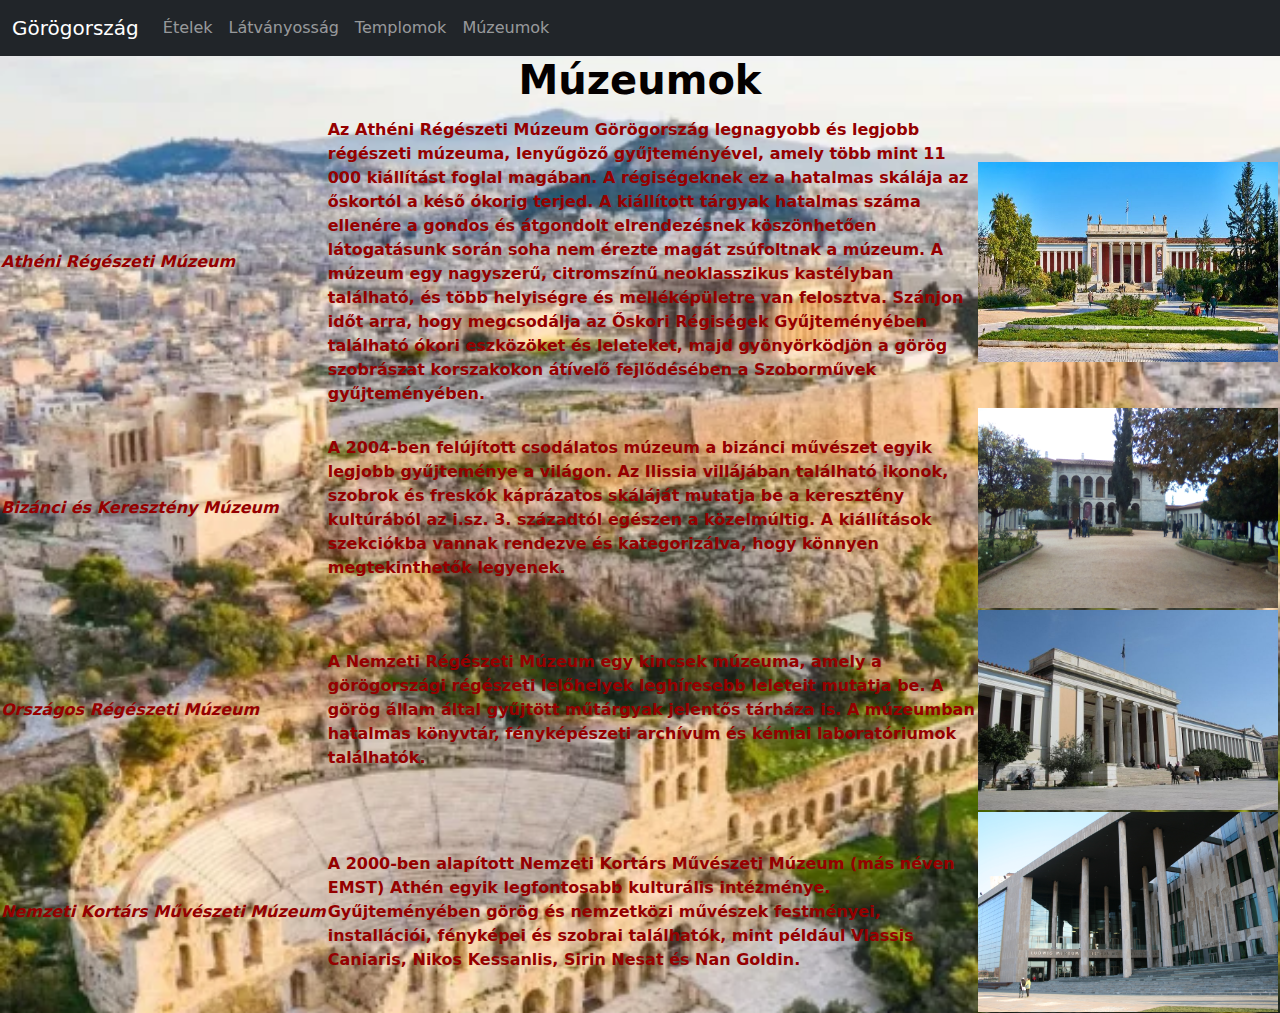
<file: muzeum.html>
<!DOCTYPE html>
<html lang="hu">
<head>
    <meta charset="UTF-8">
    <meta name="viewport" content="width=device-width, initial-scale=1.0">
    <title>Múzeumok</title>
    <link rel="stylesheet" href="muzeum.css">
     <!-- Latest compiled and minified CSS -->
<link href="https://cdn.jsdelivr.net/npm/bootstrap@5.3.3/dist/css/bootstrap.min.css" rel="stylesheet">

<!-- Latest compiled JavaScript -->
<script src="https://cdn.jsdelivr.net/npm/bootstrap@5.3.3/dist/js/bootstrap.bundle.min.js"></script> 
</head>
<body>
    <div id="Menu"></div>

    <h1 style="color: rgb(4, 0, 0); text-align: center;"><strong>Múzeumok</strong></h1>

    <div style="color: white; font-weight: bold; margin: 5px" id="templomAdatok" class="row "></div>


    <table>
        <tr>
          <td style="font-style: italic;">Athéni Régészeti Múzeum</td>
          <td style=" width: 650px">Az Athéni Régészeti Múzeum Görögország legnagyobb és legjobb régészeti múzeuma, lenyűgöző gyűjteményével, amely több mint 11 000 kiállítást foglal magában. A régiségeknek ez a hatalmas skálája az őskortól a késő ókorig terjed. A kiállított tárgyak hatalmas száma ellenére a gondos és átgondolt elrendezésnek köszönhetően látogatásunk során soha nem érezte magát zsúfoltnak a múzeum. A múzeum egy nagyszerű, citromszínű neoklasszikus kastélyban található, és több helyiségre és melléképületre van felosztva. Szánjon időt arra, hogy megcsodálja az Őskori Régiségek Gyűjteményében található ókori eszközöket és leleteket, majd gyönyörködjön a görög szobrászat korszakokon átívelő fejlődésében a Szoborművek gyűjteményében.</td>
          <td><img style="height: 200px; width: 300px;" class="img-fluid" src="muzeum/1.jpg" alt=""></td>
        </tr>
        <tr>
          <td style="font-style: italic;">Bizánci és Keresztény Múzeum</td>
          <td style=" width: 650px">A 2004-ben felújított csodálatos múzeum a bizánci művészet egyik legjobb gyűjteménye a világon. Az Ilissia villájában található ikonok, szobrok és freskók káprázatos skáláját mutatja be a keresztény kultúrából az i.sz. 3. századtól egészen a közelmúltig. A kiállítások szekciókba vannak rendezve és kategorizálva, hogy könnyen megtekinthetők legyenek.</td>
          <td><img style="height: 200px; width: 300px;" class="img-fluid" src="muzeum/2.jpg" alt=""></td>
        </tr>
        <tr>
            <td style="font-style: italic;">Országos Régészeti Múzeum</td>
            <td style=" width: 650px">A Nemzeti Régészeti Múzeum egy kincsek múzeuma, amely a görögországi régészeti lelőhelyek leghíresebb leleteit mutatja be. A görög állam által gyűjtött műtárgyak jelentős tárháza is. A múzeumban hatalmas könyvtár, fényképészeti archívum és kémiai laboratóriumok találhatók.</td>
            <td><img style="height: 200px; width: 300px;" class="img-fluid" src="muzeum/3.jpg" alt=""></td>
          </tr>
          <tr>
            <td style="font-style: italic;">Nemzeti Kortárs Művészeti Múzeum</td>
            <td style=" width: 650px">A 2000-ben alapított Nemzeti Kortárs Művészeti Múzeum (más néven EMST) Athén egyik legfontosabb kulturális intézménye. Gyűjteményében görög és nemzetközi művészek festményei, installációi, fényképei és szobrai találhatók, mint például Vlassis Caniaris, Nikos Kessanlis, Sirin Nesat és Nan Goldin.</td>
            <td><img style="height: 200px; width: 300px;" class="img-fluid" src="muzeum/4.jpg" alt=""></td>
          </tr>
      </table>









    <script src="alap.js"></script>
    <script src="muzeum.js"></script>
    
</body>
</html>
</file>
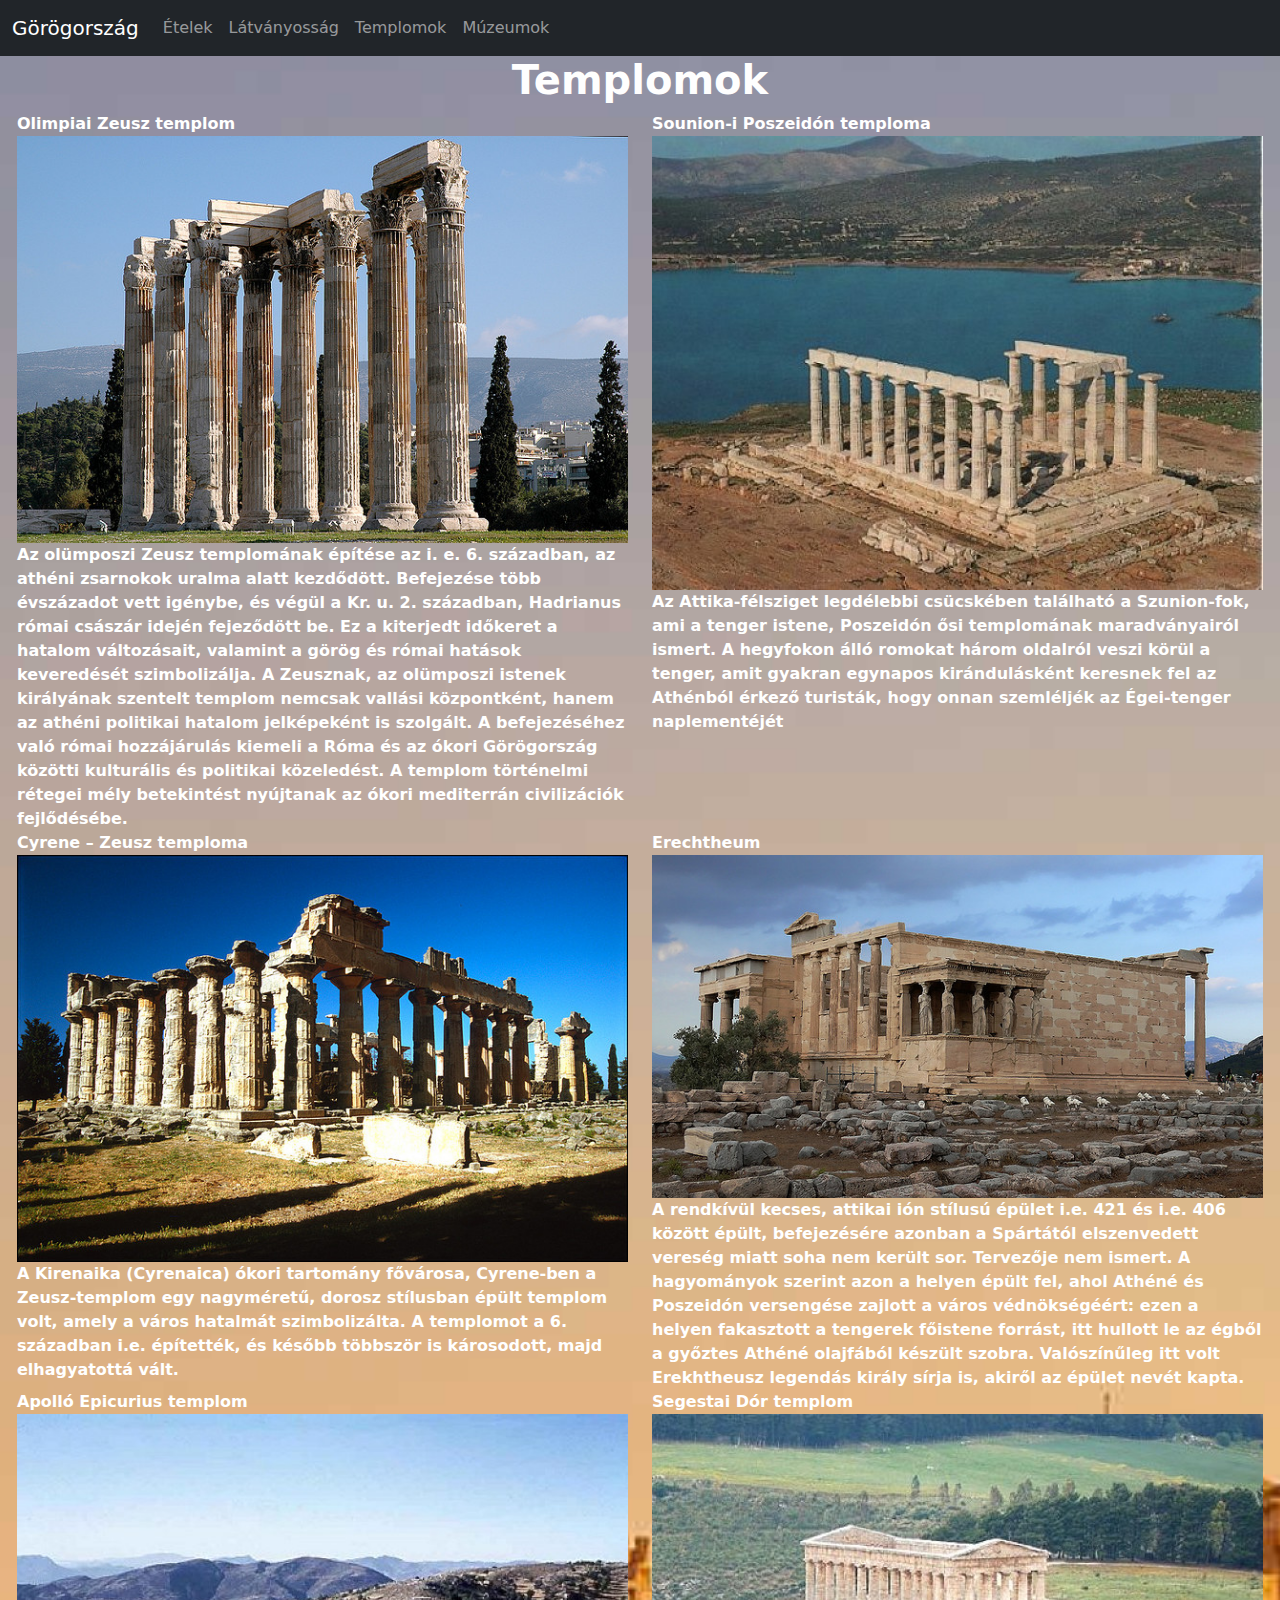
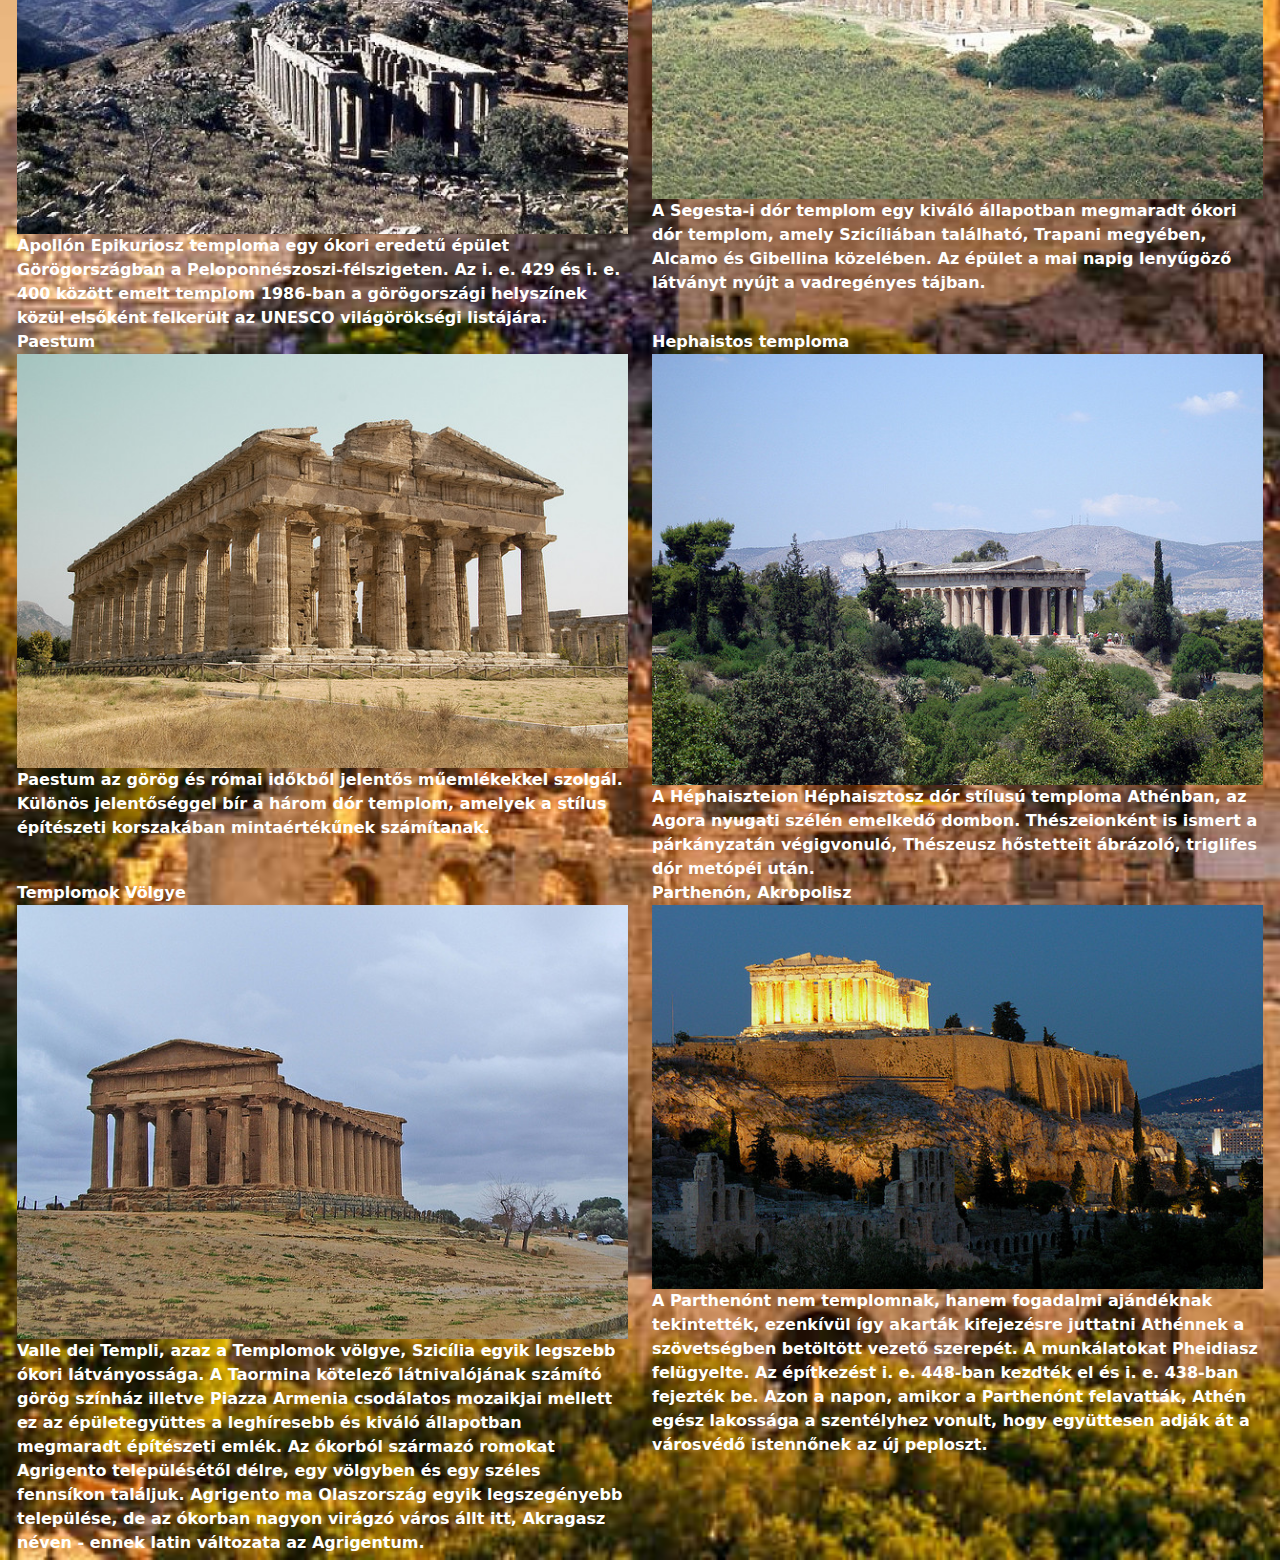
<file: Templomok.html>
<!DOCTYPE html>
<html lang="hu">
<head>
    <meta charset="UTF-8">
    <meta name="viewport" content="width=device-width, initial-scale=1.0">
    <title>Templomok</title>
    <link rel="stylesheet" href="templomok.css">
     <!-- Latest compiled and minified CSS -->
<link href="https://cdn.jsdelivr.net/npm/bootstrap@5.3.3/dist/css/bootstrap.min.css" rel="stylesheet">

<!-- Latest compiled JavaScript -->
<script src="https://cdn.jsdelivr.net/npm/bootstrap@5.3.3/dist/js/bootstrap.bundle.min.js"></script> 
</head>
<body>
    <div id="Menu"></div>

    <h1 style="color: rgb(254, 254, 254); text-align: center;"><strong>Templomok</strong></h1>

    <div style="color: white; font-weight: bold; margin: 5px" id="templomAdatok" class="row "></div>












    <script src="alap.js"></script>
    <script src="templomok.js"></script>
    
</body>
</html>
</file>
<file: muzeum.css>
body{
    background-image: url(hatter4.jpg);
    
    background-size: cover;
}
th,td{
    color: rgb(149, 0, 0);
    font-weight: bold;
    
}
</file>
<file: templomok.css>
body{
    background-image: url(hatter3.jpg);
    background-size: cover;
   
}
</file>
